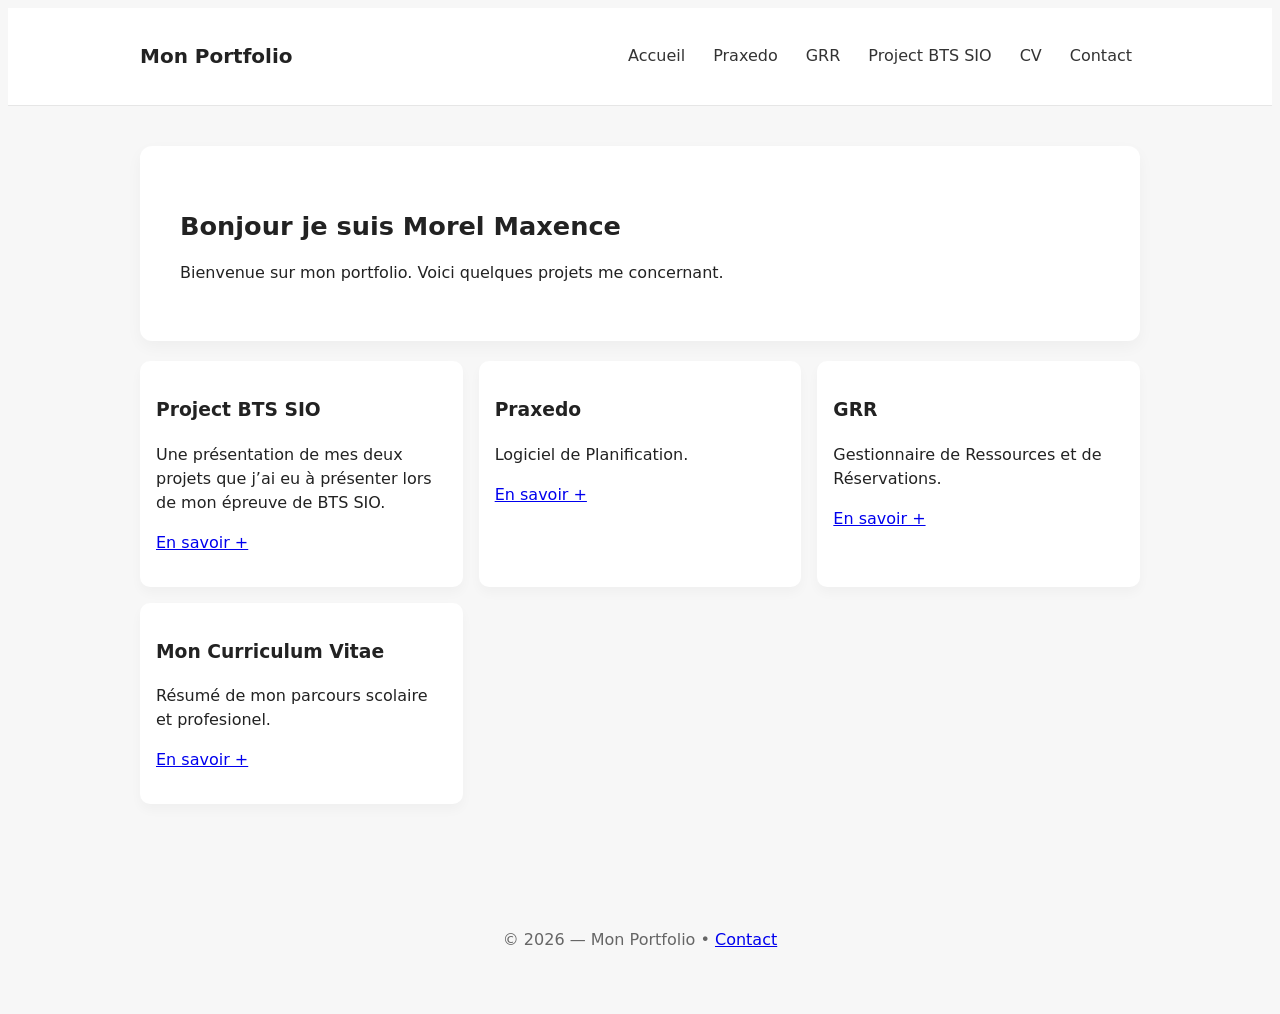
<file: index.html>
<!-- FILE: index.html -->
<!doctype html>
<html lang="fr">
<head>
<meta charset="utf-8">
<meta name="viewport" content="width=device-width,initial-scale=1">
<title>Accueil</title>
<link rel="stylesheet" href="style.css">
<link rel="stylesheet" href="egg.css">


<link rel="icon" type="image/png" href="photo/ecto.png">
</head>
<body>
<div id="header"></div>

  <script>
  fetch("header.html")
    .then(response => response.text())
    .then(data => {
      document.getElementById("header").innerHTML = data;
    });
  </script>


<main class="container">
<section class="hero">
<h2>Bonjour je suis Morel Maxence</h2>
<p>Bienvenue sur mon portfolio. Voici quelques projets me concernant.</p>
</section>
<section class="grid">
<article class="card">
<h3>Project BTS SIO</h3>
<p>Une présentation de mes deux projets que j’ai eu à présenter lors de mon épreuve de BTS SIO.</p>
<p><a href="Project BTS SIO.html">En savoir +</a></p>
</article>
<article class="card">
<h3>Praxedo</h3>
<p>Logiciel de Planification.</p>
<p><a href="Praxedo.html">En savoir +</a></p>
</article>
<article class="card">
<h3>GRR</h3>
<p>Gestionnaire de Ressources et de Réservations.</p>
<p><a href="GRR.html">En savoir +</a></p>
</article>
<article class="card">
<h3>Mon Curriculum Vitae</h3>
<p>Résumé de mon parcours scolaire et profesionel.</p>
<p><a href="CV.html">En savoir +</a></p>
</article>
</section>
</main>


<footer class="site-footer">
<div class="container">
<p>© <span id="year"></span> — Mon Portfolio • <a href="contact.html">Contact</a></p>
</div>
</footer>


<script>
// met à jour l'année automatiquement
document.getElementById('year').textContent = new Date().getFullYear();
</script>
<script>
  let typed = "";

document.addEventListener("keydown", (r) => {
  console.log(r.key);

  typed += r.key.toLowerCase();
  typed = typed.slice(-6); // "recrut"

  if (typed === "recrut") {
    window.location.href = "recrute.html";
  }
});
</script>

</body>
</html>
</file>
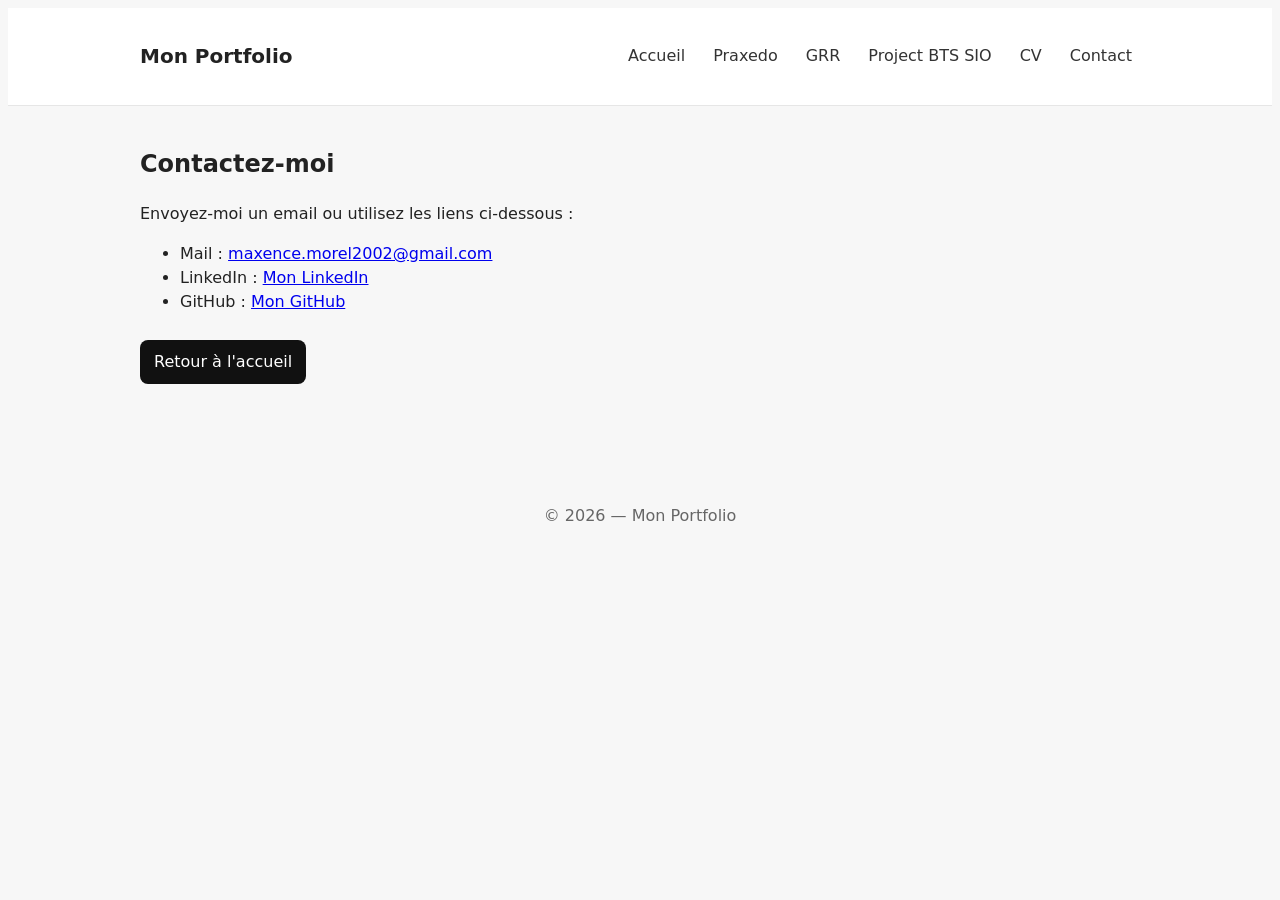
<file: contact.html>
<!doctype html>
<html lang="fr">
<head>
<meta charset="utf-8">
<meta name="viewport" content="width=device-width,initial-scale=1">
<title>Contact — Mon Portfolio</title>
<link rel="stylesheet" href="style.css">
<link rel="icon" type="image/png" href="photo/ecto.png">

</head>
<body>
<div id="header"></div>

<script>
fetch("header.html")
  .then(response => response.text())
  .then(data => {
    document.getElementById("header").innerHTML = data;
  });
</script>


<main class="container">
<h2>Contactez-moi</h2>
<p>Envoyez-moi un email ou utilisez les liens ci-dessous :</p>
<ul>
<li>Mail : <a href="maxence.morel2002@gmail.com">maxence.morel2002@gmail.com</a></li>
<li>LinkedIn : <a href="https://www.linkedin.com" target="_blank" rel="noopener">Mon LinkedIn</a></li>
<li>GitHub : <a href="https://github.com/momollo" target="_blank" rel="noopener">Mon GitHub</a></li>
</ul>
<p><a class="btn" href="index.html">Retour à l'accueil</a></p>
</main>
<footer class="site-footer">
<div class="container">
<p>© <span id="year5"></span> — Mon Portfolio</p>
</div>
</footer>
<script>document.getElementById('year5').textContent = new Date().getFullYear();</script>
</body>
</html>
</file>
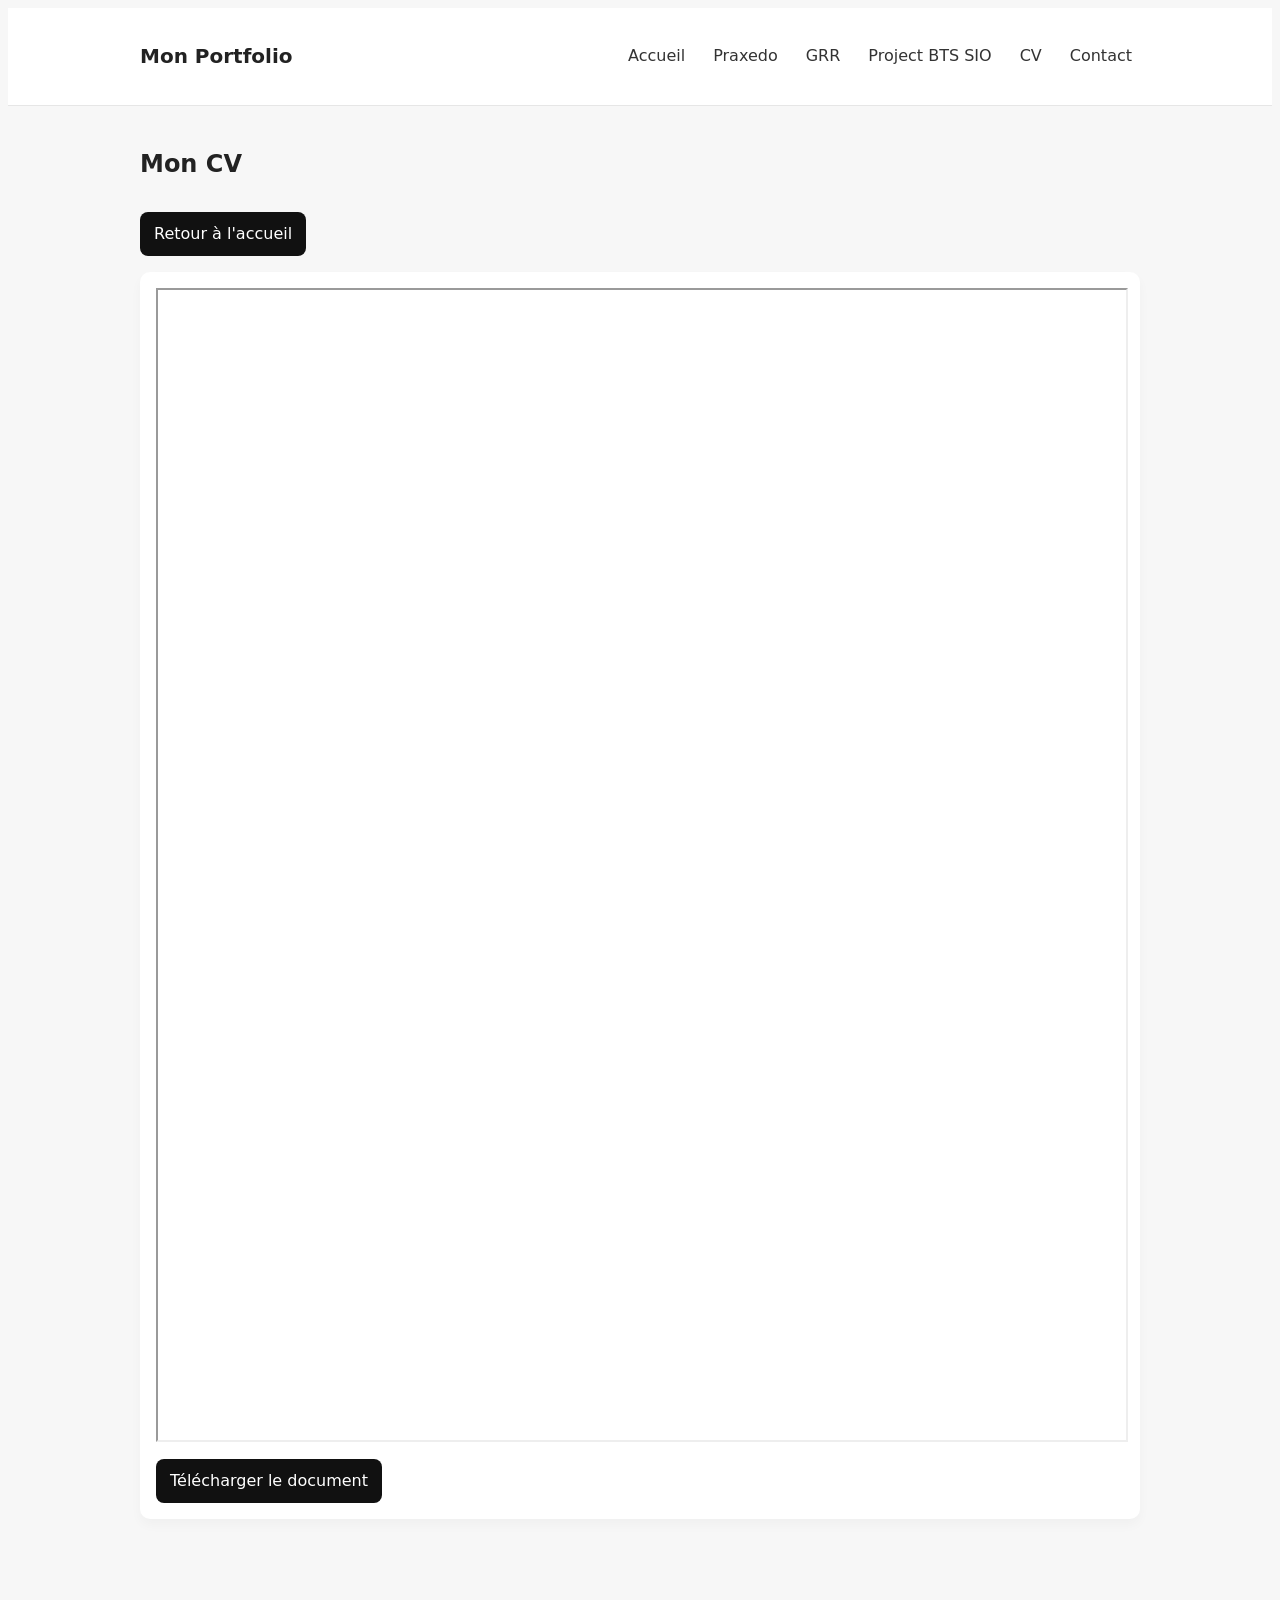
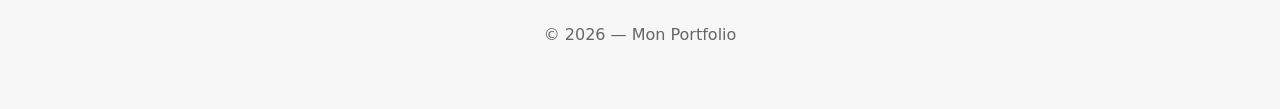
<file: CV.html>
<!-- FILE: page3.html -->
<!doctype html>
<html lang="fr">
<head>
<meta charset="utf-8">
<meta name="viewport" content="width=device-width,initial-scale=1">
<title>Curriculum Vitae</title>
<link rel="stylesheet" href="style.css">
<link rel="icon" type="image/png" href="photo/ecto.png">

</head>
<body>
<div id="header"></div>

<script>
fetch("header.html")
  .then(response => response.text())
  .then(data => {
    document.getElementById("header").innerHTML = data;
  });
</script>


<main class="container">
<h2>Mon CV</h2>
<p><a class="btn" href="index.html">Retour à l'accueil</a></p>

<section class="card">
  <iframe src="docs/MorelMaxence2026.pdf#toolbar=0"  width="100%" height="1150px"></iframe>  
  <a href="docs/MorelMaxence2026.pdf" download class="btn">
  <!-- <i class="fas fa-download"></i> </i>
  -->
  Télécharger le document
  </a>
</section>


</main>


<footer class="site-footer">
<div class="container">
<p>© <span id="year4"></span> — Mon Portfolio</p>
</div>
</footer>
<script>document.getElementById('year4').textContent = new Date().getFullYear();</script>
</body>
</html>
</file>
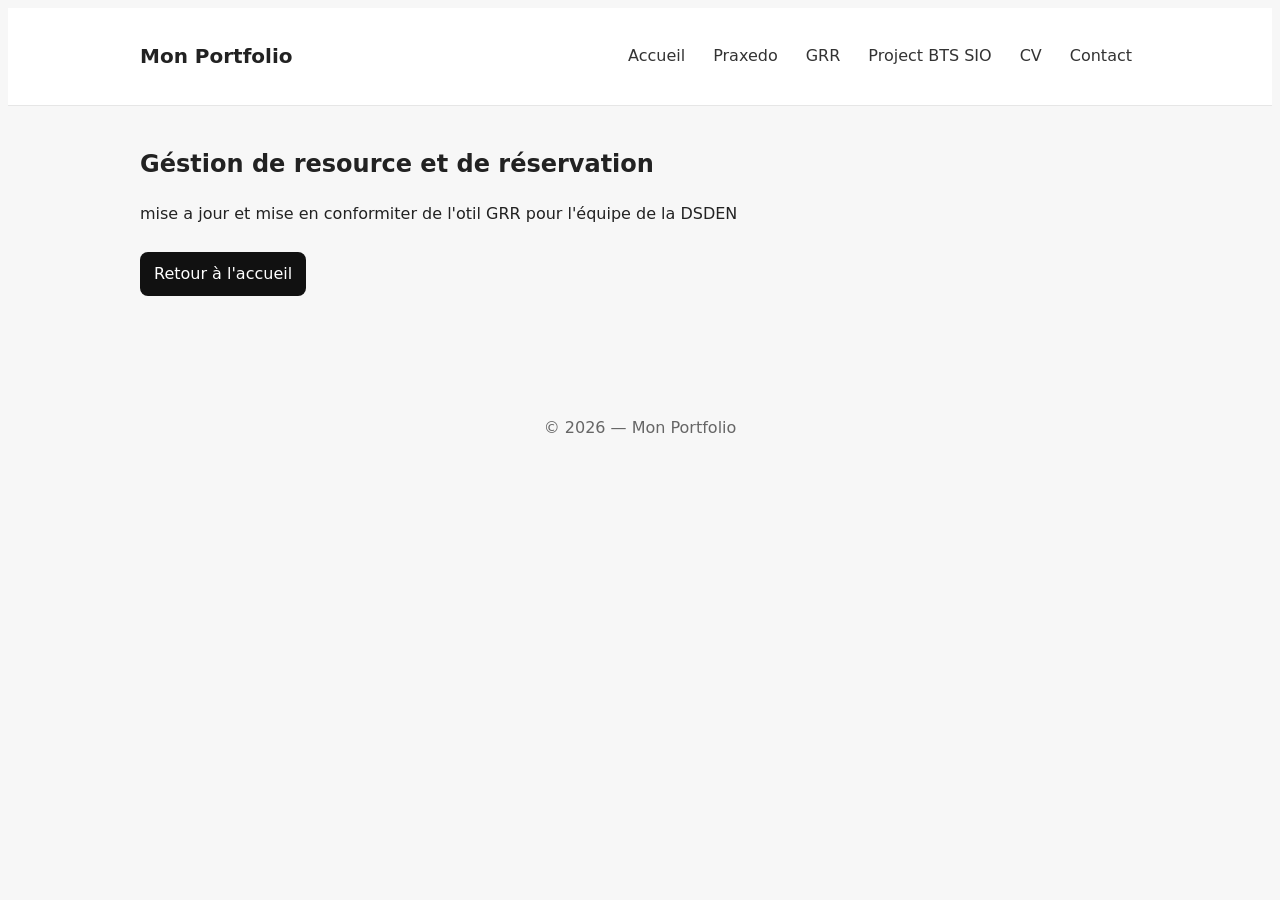
<file: GRR.html>
<!-- FILE: page4.html -->
<!doctype html>
<html lang="fr">
<head>
<meta charset="utf-8">
<meta name="viewport" content="width=device-width,initial-scale=1">
<title>GRR</title>
<link rel="stylesheet" href="style.css">
<link rel="icon" type="image/png" href="photo/ecto.png">

</head>
<body>
<div id="header"></div>

<script>
fetch("header.html")
  .then(response => response.text())
  .then(data => {
    document.getElementById("header").innerHTML = data;
  });
</script>

<main class="container">
<h2>Géstion de resource et de réservation</h2>
<p>mise a jour et mise en conformiter de l'otil GRR pour l'équipe de la DSDEN</p>
<p><a class="btn" href="index.html">Retour à l'accueil</a></p>
</main>


<footer class="site-footer">
<div class="container">
<p>© <span id="year3"></span> — Mon Portfolio</p>
</div>
</footer>
<script>document.getElementById('year3').textContent = new Date().getFullYear();</script>
</body>
</html>
</file>
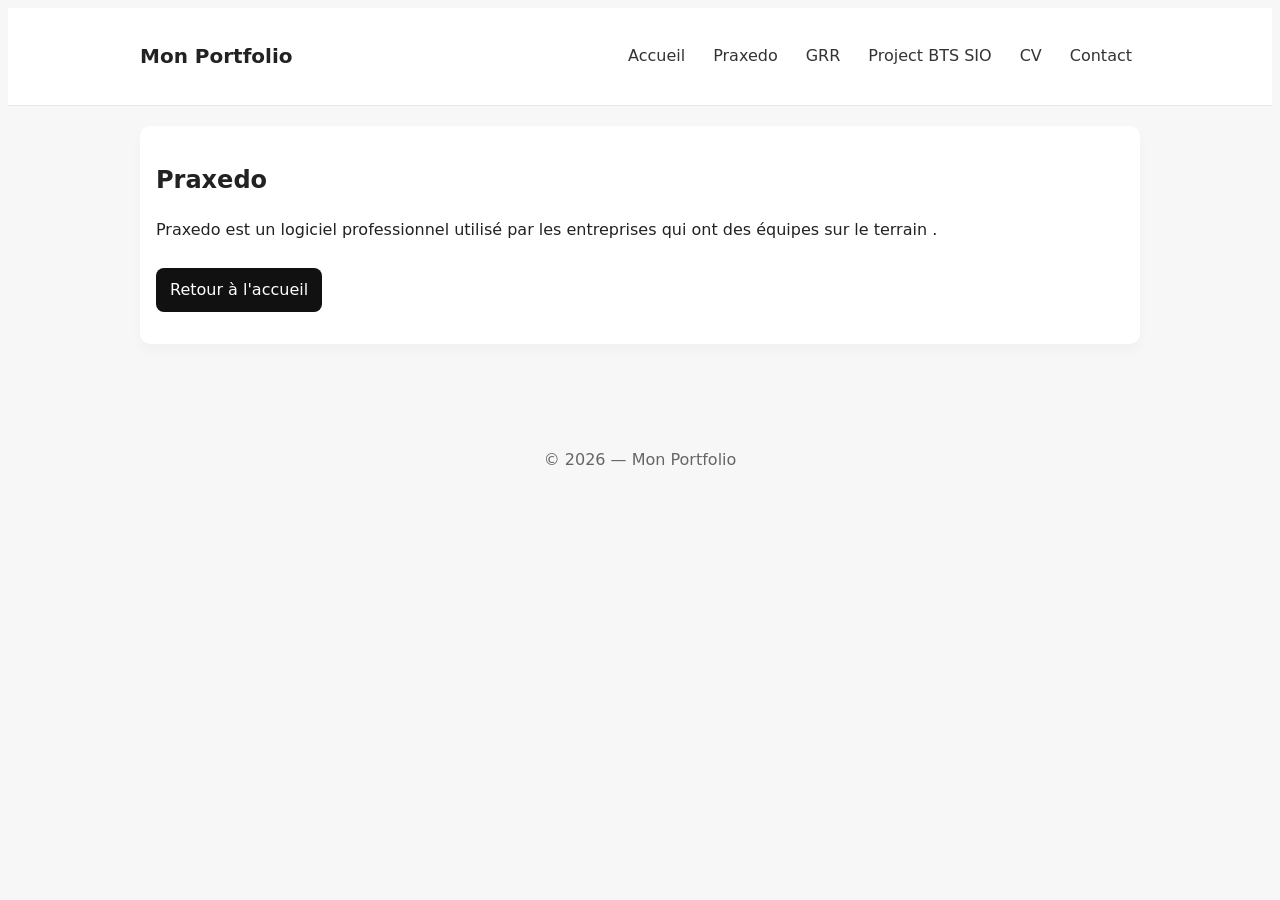
<file: Praxedo.html>
<!-- FILE: page2.html -->
<!doctype html>
<html lang="fr">
<head>
<meta charset="utf-8">
<meta name="viewport" content="width=device-width,initial-scale=1">
<title>Praxedo</title>
<link rel="stylesheet" href="style.css">
<link rel="icon" type="image/png" href="photo/ecto.png">

</head>
<body>
<div id="header"></div>

<script>
fetch("header.html")
  .then(response => response.text())
  .then(data => {
    document.getElementById("header").innerHTML = data;
  });
</script>
</nav>
</div>
</header>


<main class="container">
<section class="card">
<h2>Praxedo</h2>
<p>Praxedo est un logiciel professionnel utilisé par les entreprises qui ont des équipes sur le terrain .</p>
<p><a class="btn" href="index.html">Retour à l'accueil</a></p>
</section>
</main>


<footer class="site-footer">
<div class="container">
<p>© <span id="year3"></span> — Mon Portfolio</p>
</div>
</footer>
<script>document.getElementById('year3').textContent = new Date().getFullYear();</script>
</body>
</html>
</file>
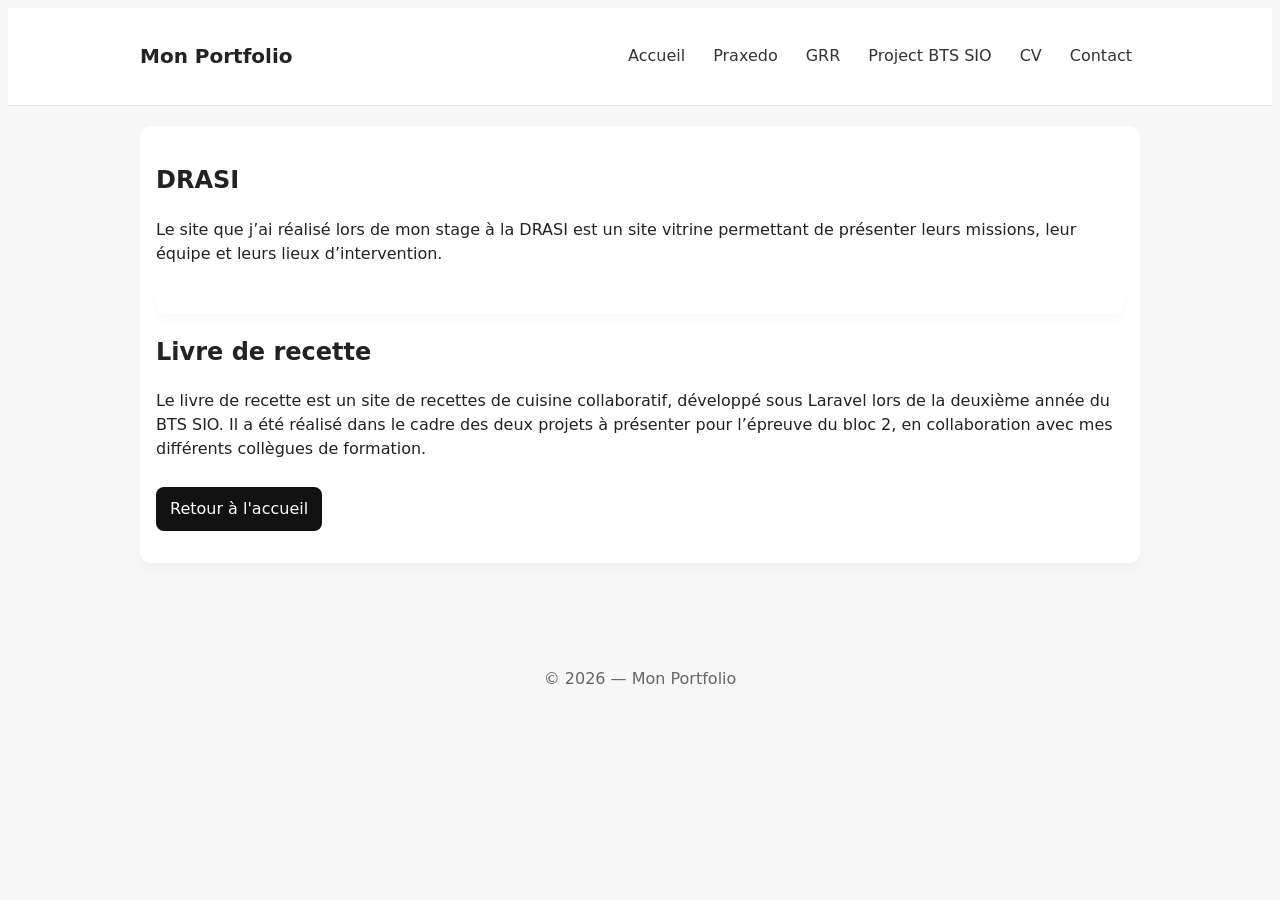
<file: Project BTS SIO.html>
<!-- FILE: page3.html -->
<!doctype html>
<html lang="fr">
<head>
<meta charset="utf-8">
<meta name="viewport" content="width=device-width,initial-scale=1">
<title>DRASI</title>
<link rel="stylesheet" href="style.css">
<link rel="icon" type="image/png" href="photo/ecto.png">

</head>
<body>
<div id="header"></div>

<script>
fetch("header.html")
  .then(response => response.text())
  .then(data => {
    document.getElementById("header").innerHTML = data;
  });
</script>


<main class="container">
<section class="card">
<h2>DRASI</h2>
<p>Le site que j’ai réalisé lors de mon stage à la DRASI est un site vitrine permettant de présenter leurs missions, leur équipe et leurs lieux d’intervention.</p>
<section class="card">
</section>
<h2>Livre de recette</h2>
<p>Le livre de recette est un site de recettes de cuisine collaboratif, développé sous Laravel lors de la deuxième année du BTS SIO. Il a été réalisé dans le cadre des deux projets à présenter pour l’épreuve du bloc 2, en collaboration avec mes différents collègues de formation.</p>
<p><a class="btn" href="index.html">Retour à l'accueil</a></p>
</section>
</main>


<footer class="site-footer">
<div class="container">
<p>© <span id="year3"></span> — Mon Portfolio</p>
</div>
</footer>
<script>document.getElementById('year3').textContent = new Date().getFullYear();</script>
</body>
</html>
</file>
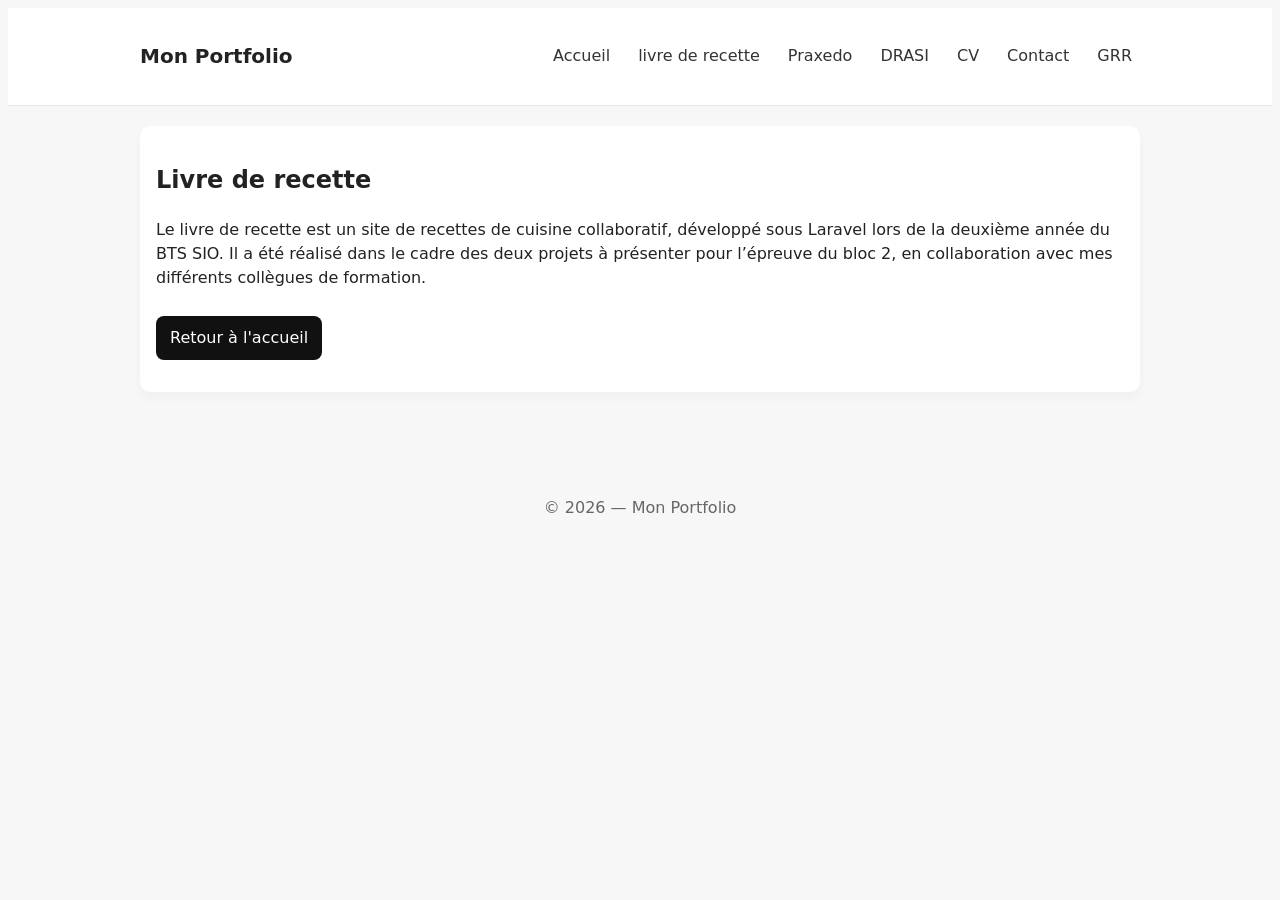
<file: recette.html>
<!-- FILE: page1.html -->
<!doctype html>
<html lang="fr">
<head>
<meta charset="utf-8">
<meta name="viewport" content="width=device-width,initial-scale=1">
<title>Livre de recette</title>
<link rel="stylesheet" href="style.css">
<link rel="icon" type="image/png" href="photo/ecto.png">

</head>
<body>
<header class="site-header">
<div class="container">
<h1 class="logo">Mon Portfolio</h1>
<nav class="nav">
<a href="index.html" class="nav-link">Accueil</a>
<a href="recette.html" class="nav-link">livre de recette</a>
<a href="Praxedo.html" class="nav-link">Praxedo</a>
<a href="DRASI.html" class="nav-link">DRASI</a>
<a href="CV.html" class="nav-link">CV</a>
<a href="contact.html" class="nav-link">Contact</a>
<a href="GRR.html" class="nav-link">GRR</a>
</nav>
</div>
</header>


<main class="container">
       <section class="card">
<h2>Livre de recette</h2>
<p>Le livre de recette est un site de recettes de cuisine collaboratif, développé sous Laravel lors de la deuxième année du BTS SIO. Il a été réalisé dans le cadre des deux projets à présenter pour l’épreuve du bloc 2, en collaboration avec mes différents collègues de formation.</p>
<p><a class="btn" href="index.html">Retour à l'accueil</a></p>
</section>
</main>


<footer class="site-footer">
<div class="container">
<p>© <span id="year2"></span> — Mon Portfolio</p>
</div>
</footer>
<script>document.getElementById('year2').textContent = new Date().getFullYear();</script>
</body>
</html>
</file>
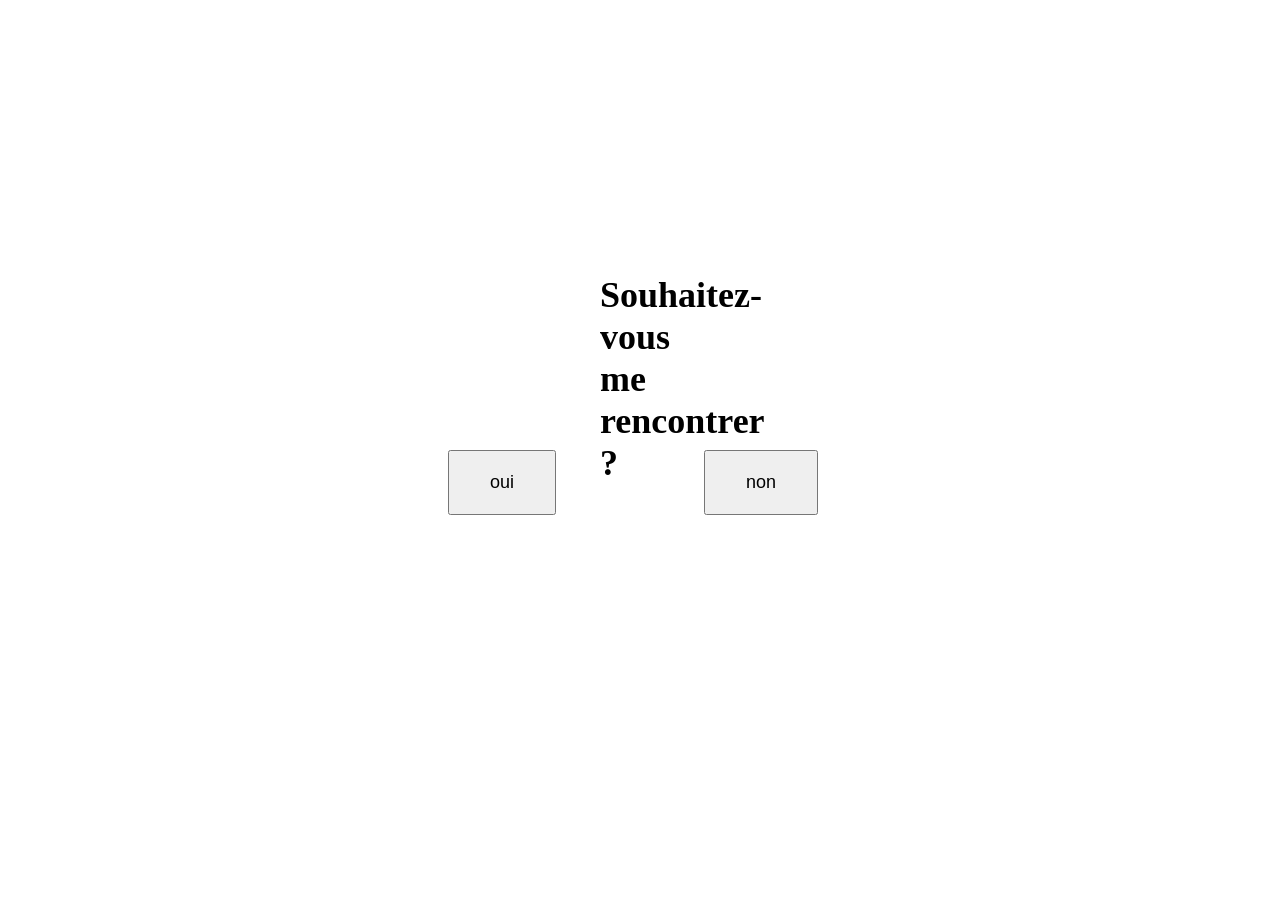
<file: recrute.html>
<!DOCTYPE html>
<html lang="fr">
<head>
    <meta charset="utf-8">
    <meta name="viewport" content="width=device-width,initial-scale=1">
    <title>Accueil</title>

    <link rel="stylesheet" href="recrut.css">

</head>
<body>
    
    <main class="container">
  <h1>Souhaitez-vous me rencontrer ?</h1>

<script>
    fetch("header.html")
    .then(response => response.text())
    .then(data => {
      document.getElementById("header").innerHTML = data;
    });
  </script>
<button id="boutonGrossie">oui</button>
  <div id="popupOui" class="popup-overlay" style="display:none;">
  <div class="popup-box">
    <span class="popup-close" onclick="fermerPopup()">✕</span>
    <img src="photo/mbappé.gif" alt="celebration" class="popup-gif">
    <p class="popup-texte">Vous avez fait le bon choix ! Contactez moi !</p>
  </div>
</div>

<button id="boutonFuyant">non</button>


<script src="recrut.js"></script>
<script>document.getElementById('year3').textContent = new Date().getFullYear();</script>

</body>
</html>
</file>
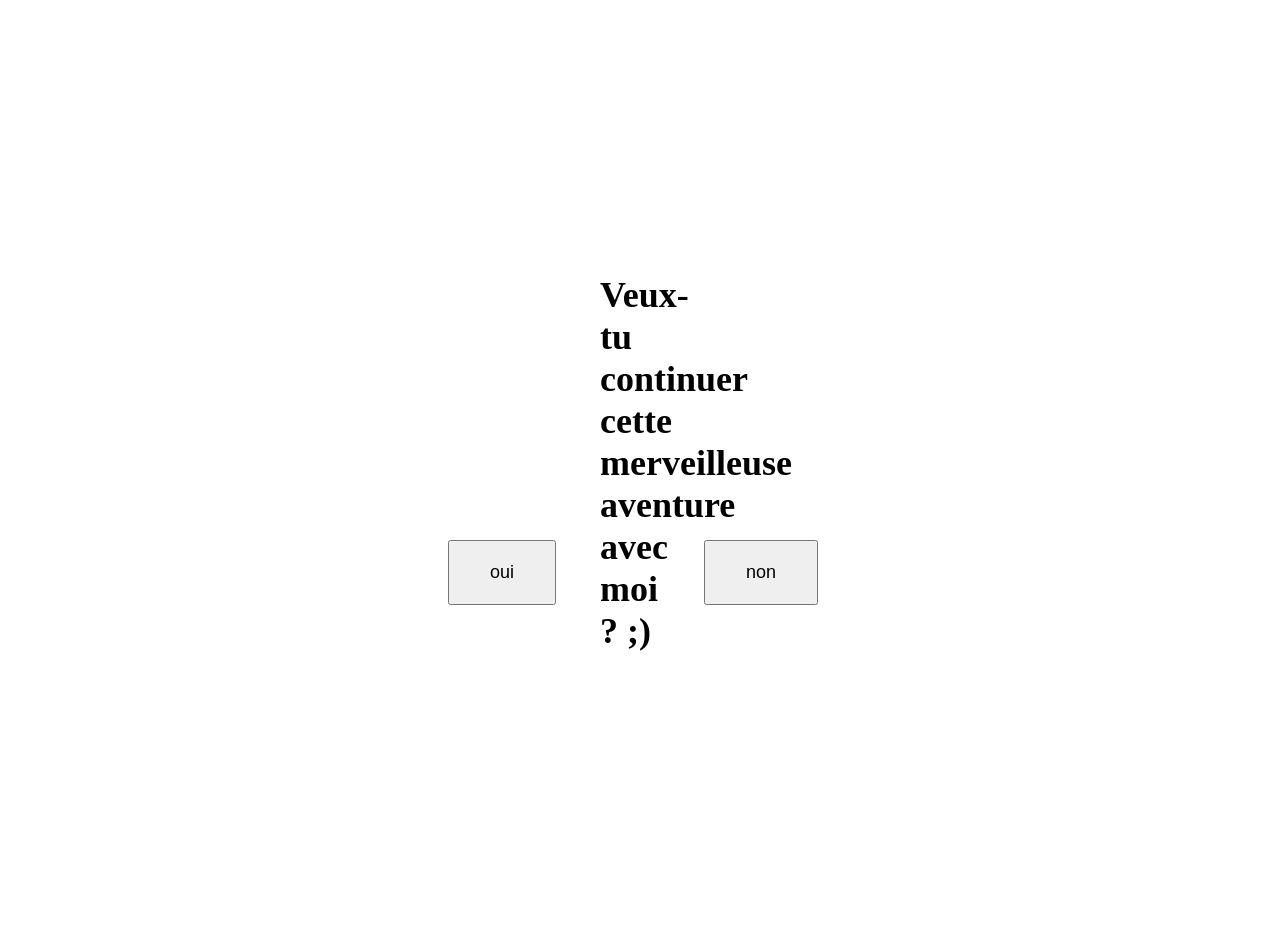
<file: yuyu.html>
<!DOCTYPE html>
<html lang="fr">
<head>
    <meta charset="utf-8">
    <meta name="viewport" content="width=device-width,initial-scale=1">
    <title>Accueil</title>

    <link rel="stylesheet" href="yuyu.css">

</head>
<body>
    
    <main class="container">
  <h1>Veux-tu continuer cette merveilleuse aventure avec moi ? ;)</h1>

<script>
    fetch("header.html")
    .then(response => response.text())
    .then(data => {
      document.getElementById("header").innerHTML = data;
    });
  </script>
<button id="boutonGrossie">oui</button>
  <div id="popupOui" class="popup-overlay" style="display:none;">
  <div class="popup-box">
    <span class="popup-close" onclick="fermerPopup()">✕</span>
     <video class="popup-gif" autoplay loop muted playsinline>
    <source src="photo/yuyu.mp4" type="video/mp4">
  </video>
    <p class="popup-texte">Je le savaiiiiiis !! ;)))</p>
  </div>
</div>

<button id="boutonFuyant">non</button>


<script src="recrut.js"></script>
<script>document.getElementById('year3').textContent = new Date().getFullYear();</script>

</body>
</html>
</file>
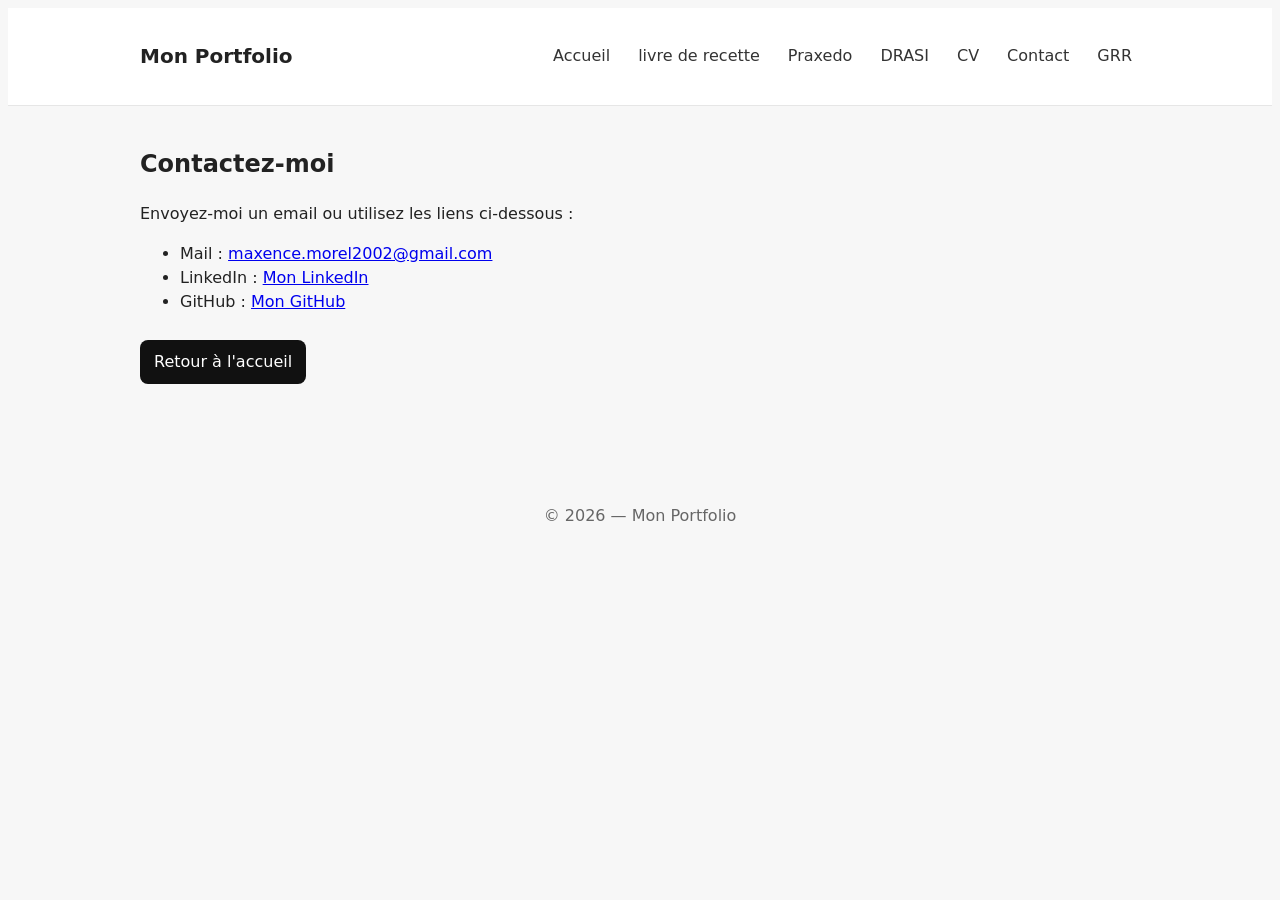
<file: Portfolio/contact.html>
<!doctype html>
<html lang="fr">
<head>
<meta charset="utf-8">
<meta name="viewport" content="width=device-width,initial-scale=1">
<title>Contact — Mon Portfolio</title>
<link rel="stylesheet" href="style.css">
<link rel="icon" type="image/png" href="photo/ecto.png">

</head>
<body>
<header class="site-header">
<div class="container">
<h1 class="logo">Mon Portfolio</h1>
<nav class="nav">
<a href="index.html" class="nav-link">Accueil</a>
<a href="recette.html" class="nav-link">livre de recette</a>
<a href="Praxedo.html" class="nav-link">Praxedo</a>
<a href="DRASI.html" class="nav-link">DRASI</a>
<a href="CV.html" class="nav-link">CV</a>
<a href="contact.html" class="nav-link">Contact</a>
<a href="GRR.html" class="nav-link">GRR</a>

</nav>
</div>
</header>


<main class="container">
<h2>Contactez-moi</h2>
<p>Envoyez-moi un email ou utilisez les liens ci-dessous :</p>
<ul>
<li>Mail : <a href="maxence.morel2002@gmail.com">maxence.morel2002@gmail.com</a></li>
<li>LinkedIn : <a href="https://www.linkedin.com" target="_blank" rel="noopener">Mon LinkedIn</a></li>
<li>GitHub : <a href="https://github.com" target="_blank" rel="noopener">Mon GitHub</a></li>
</ul>
<p><a class="btn" href="index.html">Retour à l'accueil</a></p>
</main>
<footer class="site-footer">
<div class="container">
<p>© <span id="year5"></span> — Mon Portfolio</p>
</div>
</footer>
<script>document.getElementById('year5').textContent = new Date().getFullYear();</script>
</body>
</html>
</file>
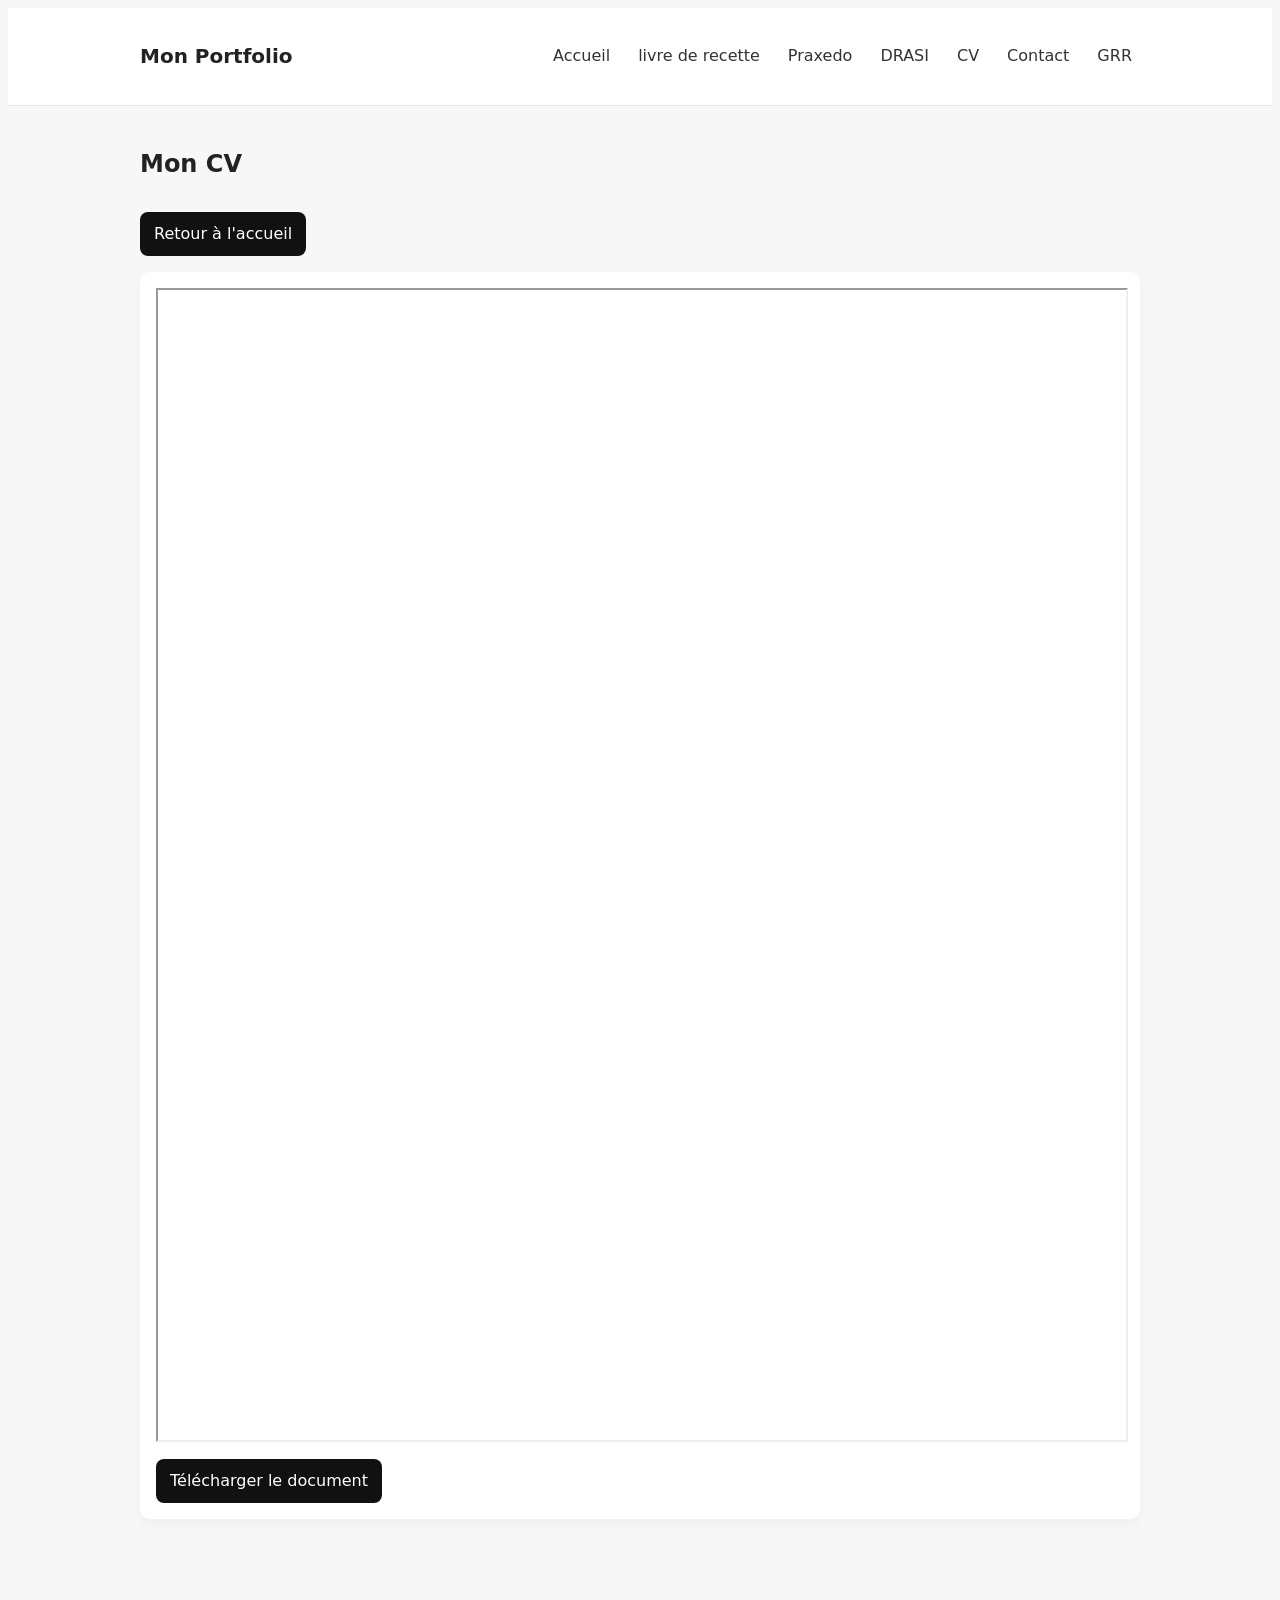
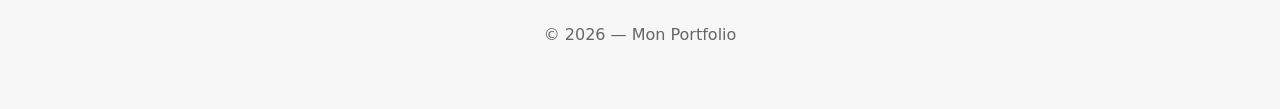
<file: Portfolio/CV.html>
<!-- FILE: page3.html -->
<!doctype html>
<html lang="fr">
<head>
<meta charset="utf-8">
<meta name="viewport" content="width=device-width,initial-scale=1">
<title>Curriculum Vitae</title>
<link rel="stylesheet" href="style.css">
<link rel="icon" type="image/png" href="photo/ecto.png">

</head>
<body>
<header class="site-header">
<div class="container">
<h1 class="logo">Mon Portfolio</h1>
<nav class="nav">
<a href="index.html" class="nav-link">Accueil</a>
<a href="recette.html" class="nav-link">livre de recette</a>
<a href="Praxedo.html" class="nav-link">Praxedo</a>
<a href="DRASI.html" class="nav-link">DRASI</a>
<a href="CV.html" class="nav-link">CV</a>
<a href="contact.html" class="nav-link">Contact</a>
<a href="GRR.html" class="nav-link">GRR</a>

</nav>
</div>
</header>


<main class="container">
<h2>Mon CV</h2>
<p><a class="btn" href="index.html">Retour à l'accueil</a></p>

<section class="card">
  <iframe src="docs/MorelMaxence2026.pdf#toolbar=0"  width="100%" height="1150px"></iframe>  
  <a href="docs/MorelMaxence2026.pdf" download class="btn">
  <!-- <i class="fas fa-download"></i> </i>
  -->
  Télécharger le document
  </a>
</section>


</main>


<footer class="site-footer">
<div class="container">
<p>© <span id="year4"></span> — Mon Portfolio</p>
</div>
</footer>
<script>document.getElementById('year4').textContent = new Date().getFullYear();</script>
</body>
</html>
</file>
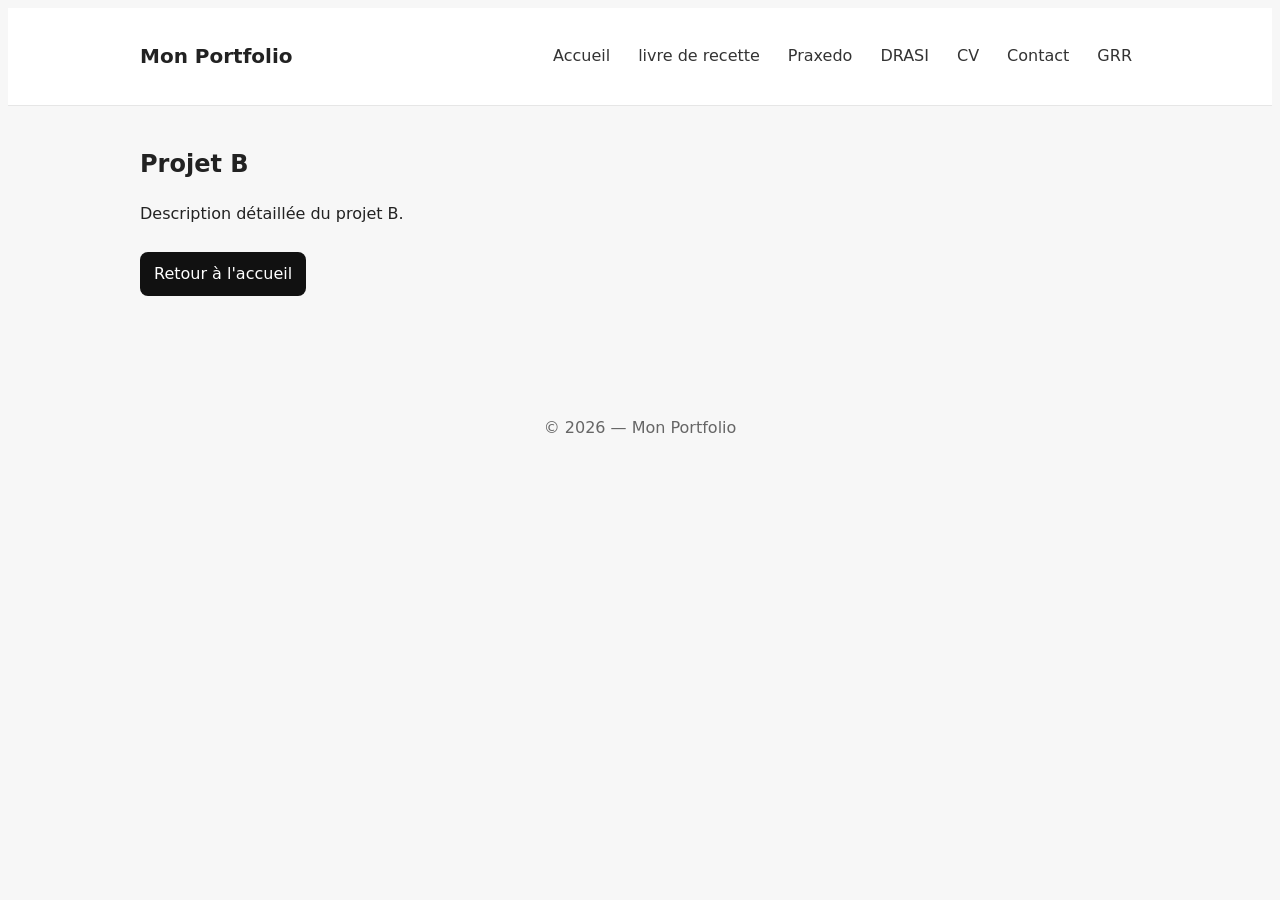
<file: Portfolio/DRASI.html>
<!-- FILE: page3.html -->
<!doctype html>
<html lang="fr">
<head>
<meta charset="utf-8">
<meta name="viewport" content="width=device-width,initial-scale=1">
<title>DRASI</title>
<link rel="stylesheet" href="style.css">
<link rel="icon" type="image/png" href="photo/ecto.png">

</head>
<body>
<header class="site-header">
<div class="container">
<h1 class="logo">Mon Portfolio</h1>
<nav class="nav">
<a href="index.html" class="nav-link">Accueil</a>
<a href="recette.html" class="nav-link">livre de recette</a>
<a href="Praxedo.html" class="nav-link">Praxedo</a>
<a href="DRASI.html" class="nav-link">DRASI</a>
<a href="CV.html" class="nav-link">CV</a>
<a href="contact.html" class="nav-link">Contact</a>
<a href="GRR.html" class="nav-link">GRR</a>

</nav>
</div>
</header>


<main class="container">
<h2>Projet B</h2>
<p>Description détaillée du projet B.</p>
<p><a class="btn" href="index.html">Retour à l'accueil</a></p>
</main>


<footer class="site-footer">
<div class="container">
<p>© <span id="year3"></span> — Mon Portfolio</p>
</div>
</footer>
<script>document.getElementById('year3').textContent = new Date().getFullYear();</script>
</body>
</html>
</file>
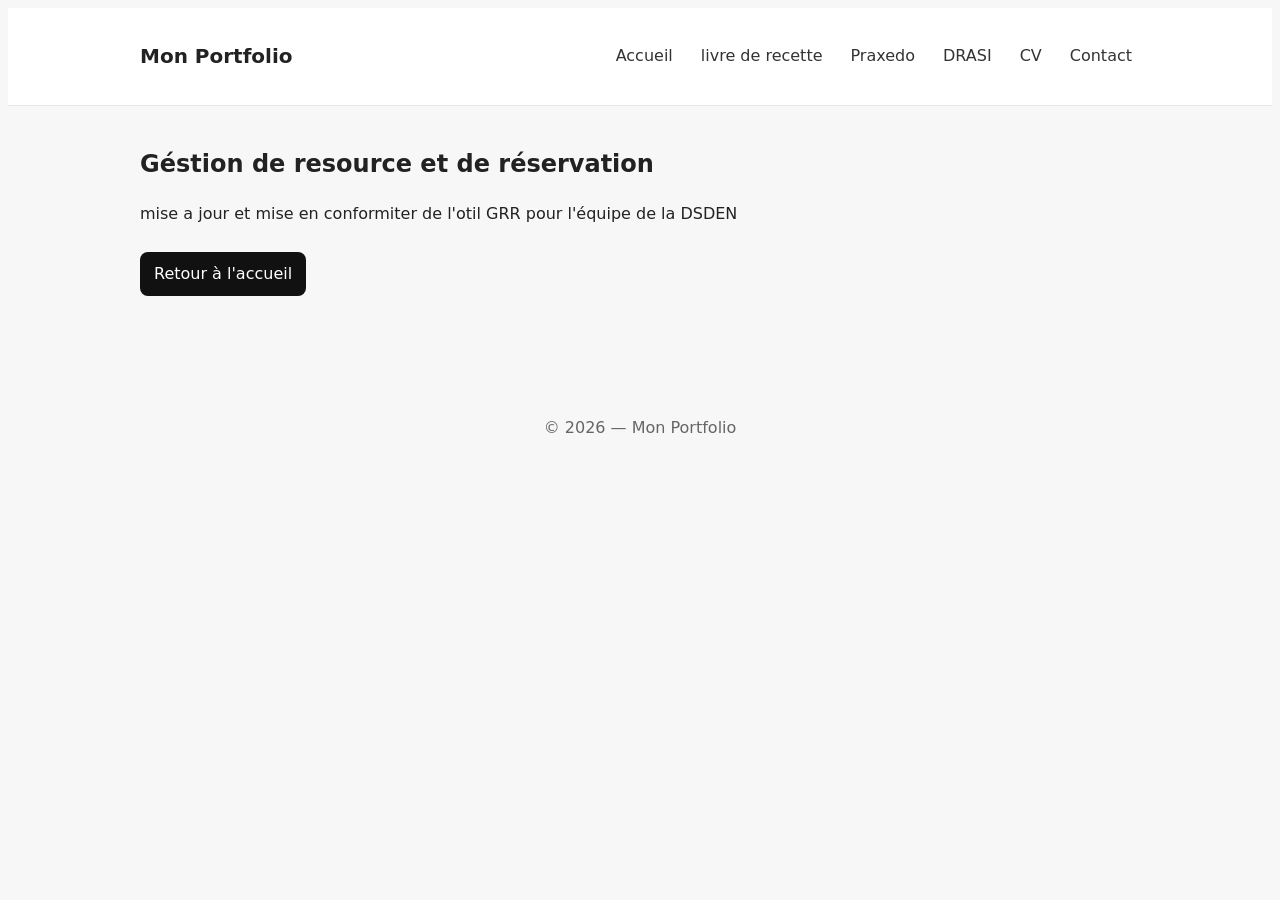
<file: Portfolio/GRR.html>
<!-- FILE: page4.html -->
<!doctype html>
<html lang="fr">
<head>
<meta charset="utf-8">
<meta name="viewport" content="width=device-width,initial-scale=1">
<title>GRR</title>
<link rel="stylesheet" href="style.css">
<link rel="icon" type="image/png" href="photo/ecto.png">

</head>
<body>
<header class="site-header">
<div class="container">
<h1 class="logo">Mon Portfolio</h1>
<nav class="nav">
<a href="index.html" class="nav-link">Accueil</a>
<a href="recette.html" class="nav-link">livre de recette</a>
<a href="Praxedo.html" class="nav-link">Praxedo</a>
<a href="DRASI.html" class="nav-link">DRASI</a>
<a href="CV.html" class="nav-link">CV</a>
<a href="contact.html" class="nav-link">Contact</a>

</nav>
</div>
</header>


<main class="container">
<h2>Géstion de resource et de réservation</h2>
<p>mise a jour et mise en conformiter de l'otil GRR pour l'équipe de la DSDEN</p>
<p><a class="btn" href="index.html">Retour à l'accueil</a></p>
</main>


<footer class="site-footer">
<div class="container">
<p>© <span id="year3"></span> — Mon Portfolio</p>
</div>
</footer>
<script>document.getElementById('year3').textContent = new Date().getFullYear();</script>
</body>
</html>
</file>
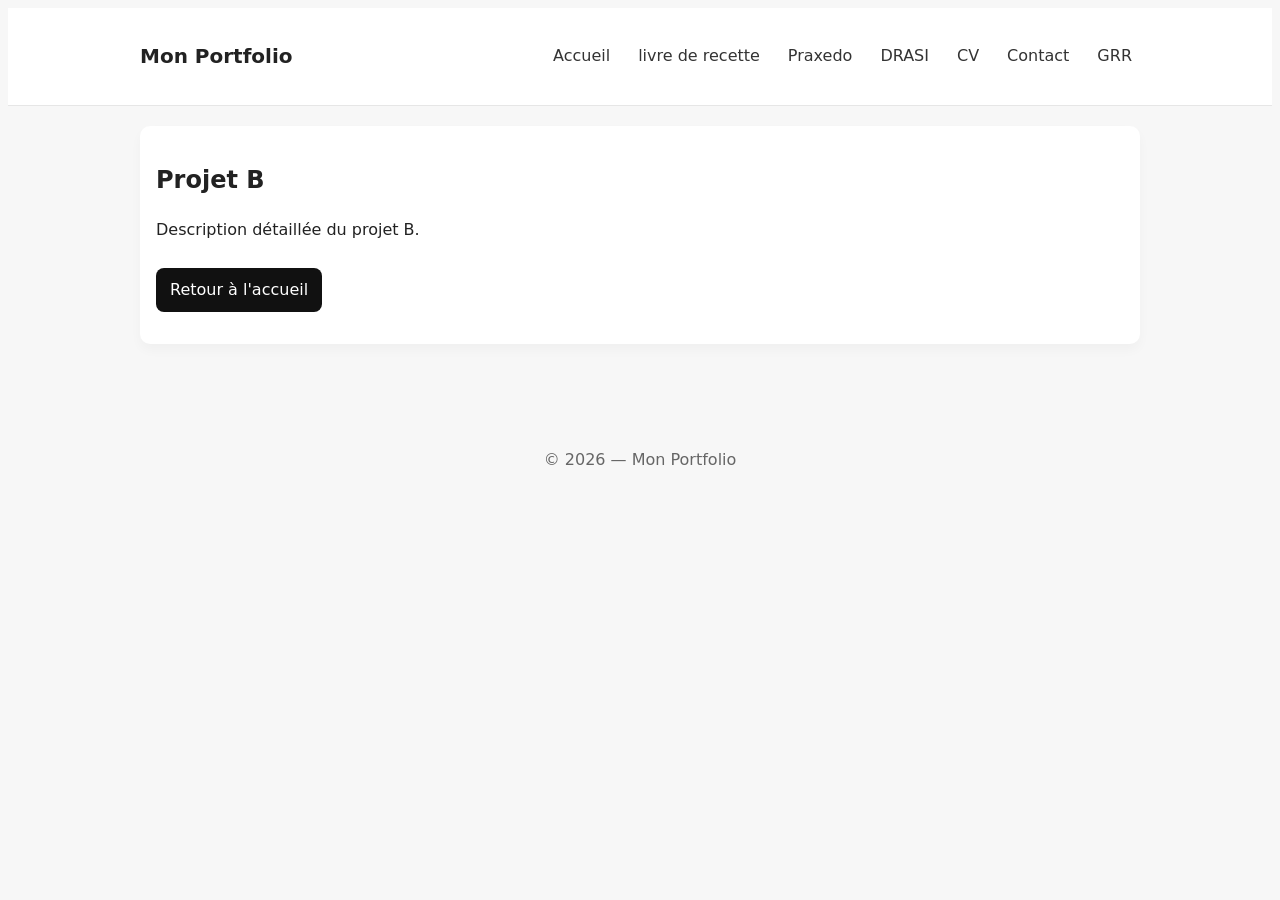
<file: Portfolio/Praxedo.html>
<!-- FILE: page2.html -->
<!doctype html>
<html lang="fr">
<head>
<meta charset="utf-8">
<meta name="viewport" content="width=device-width,initial-scale=1">
<title>Praxedo</title>
<link rel="stylesheet" href="style.css">
<link rel="icon" type="image/png" href="photo/ecto.png">

</head>
<body>
<header class="site-header">
<div class="container">
<h1 class="logo">Mon Portfolio</h1>
<nav class="nav">
<a href="index.html" class="nav-link">Accueil</a>
<a href="recette.html" class="nav-link">livre de recette</a>
<a href="Praxedo.html" class="nav-link">Praxedo</a>
<a href="DRASI.html" class="nav-link">DRASI</a>
<a href="CV.html" class="nav-link">CV</a>
<a href="contact.html" class="nav-link">Contact</a>
<a href="GRR.html" class="nav-link">GRR</a>

</nav>
</div>
</header>


<main class="container">
<section class="card">
<h2>Projet B</h2>
<p>Description détaillée du projet B.</p>
<p><a class="btn" href="index.html">Retour à l'accueil</a></p>
</section>
</main>


<footer class="site-footer">
<div class="container">
<p>© <span id="year3"></span> — Mon Portfolio</p>
</div>
</footer>
<script>document.getElementById('year3').textContent = new Date().getFullYear();</script>
</body>
</html>
</file>
<file: style.css>
<!--file:css/style.css
/* Reset simple */
* { box-sizing: border-box; margin: 0; padding: 0; }
body { font-family: system-ui, -apple-system, 'Segoe UI', Roboto, 'Helvetica Neue', Arial; line-height:1.5; color:#222; background:#f7f7f7; }
.container { max-width:1000px; margin:0 auto; padding:20px; }
.site-header { background:#fff; border-bottom:1px solid #e6e6e6; }
.site-header .container { display:flex; align-items:center; justify-content:space-between; }
.logo { font-size:1.25rem; }
.nav { display:flex; gap:12px; }
.nav-link { text-decoration:none; color:#333; padding:12px 8px; border-radius:8px; }
.nav-link:hover { background:#f0f0f0; }
.hero { background:#fff; padding:40px; margin-top:20px; border-radius:12px; box-shadow:0 6px 16px rgba(0,0,0,0.04); }
.hero h2 { font-size:1.6rem; margin-bottom:8px; }
.btn { display:inline-block; padding:10px 14px; text-decoration:none; border-radius:8px; background:#111; color:#fff; margin-top:10px; }
.grid { display:grid; grid-template-columns:repeat(auto-fit,minmax(240px,1fr)); gap:16px; margin:20px 0; }
.card { background:#fff; padding:16px; border-radius:10px; box-shadow:0 6px 12px rgba(0,0,0,0.03); }
.site-footer { text-align:center; padding:18px 0; margin-top:30px; color:#666; }


/* Responsive small screens */
@media (max-width:640px){ .site-header .container{flex-direction:column; gap:8px;} .nav{flex-wrap:wrap; justify-content:center;} }
</file>
<file: egg.css>
body {
  cursor: default;
}

/* Active le mode arc-en-ciel */
body.rainbow-cursor {
  cursor: none;
}

/* Faux curseur */
.rainbow-dot {
  animation: fonduClignote 5s infinite;
  position: fixed;
  width: 15px;
  height: 15px;
  border-radius: 50%;
  pointer-events: none;
  background: linear-gradient(45deg, red, orange, yellow, green, blue, purple);
  z-index: 9999;
}

@keyframes fonduClignote {
  0% {
    opacity: 1;
    transform: scale(1);
    filter: blur(0px);
  }
  50% {
    opacity: 0.2;
    transform: scale(1.5);
    filter: blur(2px);
  }
  100% {
    opacity: 1;
    transform: scale(1);
    filter: blur(0px);
  }
}
</file>
<file: recrut.css>
body {
    margin: 0;
    height: 100vh;
    overflow: hidden;
}
.container { 
    top: 40%; 
    left: 55%;
    padding: 250px 600px;
    font-size: 18px;
    max-width:2000px; margin:0 auto; }

#boutonFuyant {
    top: 50%;
    left: 55%;
    position: absolute; 
    padding: 20px 40px;
    font-size: 18px;
    cursor: pointer;
    transition: all 0.4s ease; /* animation fluide */
}

#boutonGrossie{
position: absolute;
    transition: transform 0.3s ease;
    top: 50%;
    left: 35%;
    padding: 20px 40px;
    font-size: 18px;
    cursor: pointer;
    transition: all 0.4s ease; /* animation fluide */
}
/* Overlay sombre */
.popup-overlay {
  position: fixed;
  inset: 0;
  background: rgba(0, 0, 0, 0.6);
  display: flex;
  align-items: center;
  justify-content: center;
  z-index: 99999;
}

/* Boîte blanche */
.popup-box {
  background: white;
  border-radius: 16px;
  padding: 2rem;
  max-width: 360px;
  width: 90%;
  text-align: center;
  position: relative;
  box-shadow: 0 8px 32px rgba(0,0,0,0.25);
  animation: popIn 0.3s ease;
}

@keyframes popIn {
  from { transform: scale(0.7); opacity: 0; }
  to   { transform: scale(1);   opacity: 1; }
}

/* Bouton fermeture */
.popup-close {
  position: absolute;
  top: 0.6rem;
  right: 0.9rem;
  font-size: 1.2rem;
  cursor: pointer;
  color: #888;
}
.popup-close:hover { color: #000; }

/* GIF */
.popup-gif {
  width: 100%;
  border-radius: 10px;
  margin-bottom: 1rem;
}

/* Texte */
.popup-texte {
  font-size: 1.1rem;
  font-weight: 600;
  color: #333;
}
</file>
<file: yuyu.css>
body {
    margin: 0;
    height: 100vh;
    overflow: hidden;
}
.container { 
    top: 40%; 
    left: 55%;
    padding: 250px 600px;
    font-size: 18px;
    max-width:2000px; margin:0 auto; }

#boutonFuyant {
    top: 60%;
    left: 55%;
    position: absolute; 
    padding: 20px 40px;
    font-size: 18px;
    cursor: pointer;
    transition: all 0.4s ease; /* animation fluide */
}

#boutonGrossie{
position: absolute;
    transition: transform 0.3s ease;
    top: 60%;
    left: 35%;
    padding: 20px 40px;
    font-size: 18px;
    cursor: pointer;
    transition: all 0.4s ease; /* animation fluide */
}
/* Overlay sombre */
.popup-overlay {
  position: fixed;
  inset: 0;
  background: rgba(0, 0, 0, 0.6);
  display: flex;
  align-items: center;
  justify-content: center;
  z-index: 99999;
}

/* Boîte blanche */
.popup-box {
  background: white;
  border-radius: 16px;
  padding: 2rem;
  max-width: 360px;
  width: 90%;
  text-align: center;
  position: relative;
  box-shadow: 0 8px 32px rgba(0,0,0,0.25);
  animation: popIn 0.3s ease;
}

@keyframes popIn {
  from { transform: scale(0.7); opacity: 0; }
  to   { transform: scale(1);   opacity: 1; }
}

/* Bouton fermeture */
.popup-close {
  position: absolute;
  top: 0.6rem;
  right: 0.9rem;
  font-size: 1.2rem;
  cursor: pointer;
  color: #888;
}
.popup-close:hover { color: #000; }

/* GIF */
.popup-gif {
  width: 100%;
  border-radius: 10px;
  margin-bottom: 1rem;
}

/* Texte */
.popup-texte {
  font-size: 1.1rem;
  font-weight: 600;
  color: #333;
}
.popup-gif {
  width: 100%;
  max-width: 300px;
  border-radius: 10px;
}
</file>
<file: Portfolio/style.css>
<!--file:css/style.css
/* Reset simple */
* { box-sizing: border-box; margin: 0; padding: 0; }
body { font-family: system-ui, -apple-system, 'Segoe UI', Roboto, 'Helvetica Neue', Arial; line-height:1.5; color:#222; background:#f7f7f7; }
.container { max-width:1000px; margin:0 auto; padding:20px; }
.site-header { background:#fff; border-bottom:1px solid #e6e6e6; }
.site-header .container { display:flex; align-items:center; justify-content:space-between; }
.logo { font-size:1.25rem; }
.nav { display:flex; gap:12px; }
.nav-link { text-decoration:none; color:#333; padding:12px 8px; border-radius:8px; }
.nav-link:hover { background:#f0f0f0; }
.hero { background:#fff; padding:40px; margin-top:20px; border-radius:12px; box-shadow:0 6px 16px rgba(0,0,0,0.04); }
.hero h2 { font-size:1.6rem; margin-bottom:8px; }
.btn { display:inline-block; padding:10px 14px; text-decoration:none; border-radius:8px; background:#111; color:#fff; margin-top:10px; }
.grid { display:grid; grid-template-columns:repeat(auto-fit,minmax(240px,1fr)); gap:16px; margin:20px 0; }
.card { background:#fff; padding:16px; border-radius:10px; box-shadow:0 6px 12px rgba(0,0,0,0.03); }
.site-footer { text-align:center; padding:18px 0; margin-top:30px; color:#666; }


/* Responsive small screens */
@media (max-width:640px){ .site-header .container{flex-direction:column; gap:8px;} .nav{flex-wrap:wrap; justify-content:center;} }
</file>
